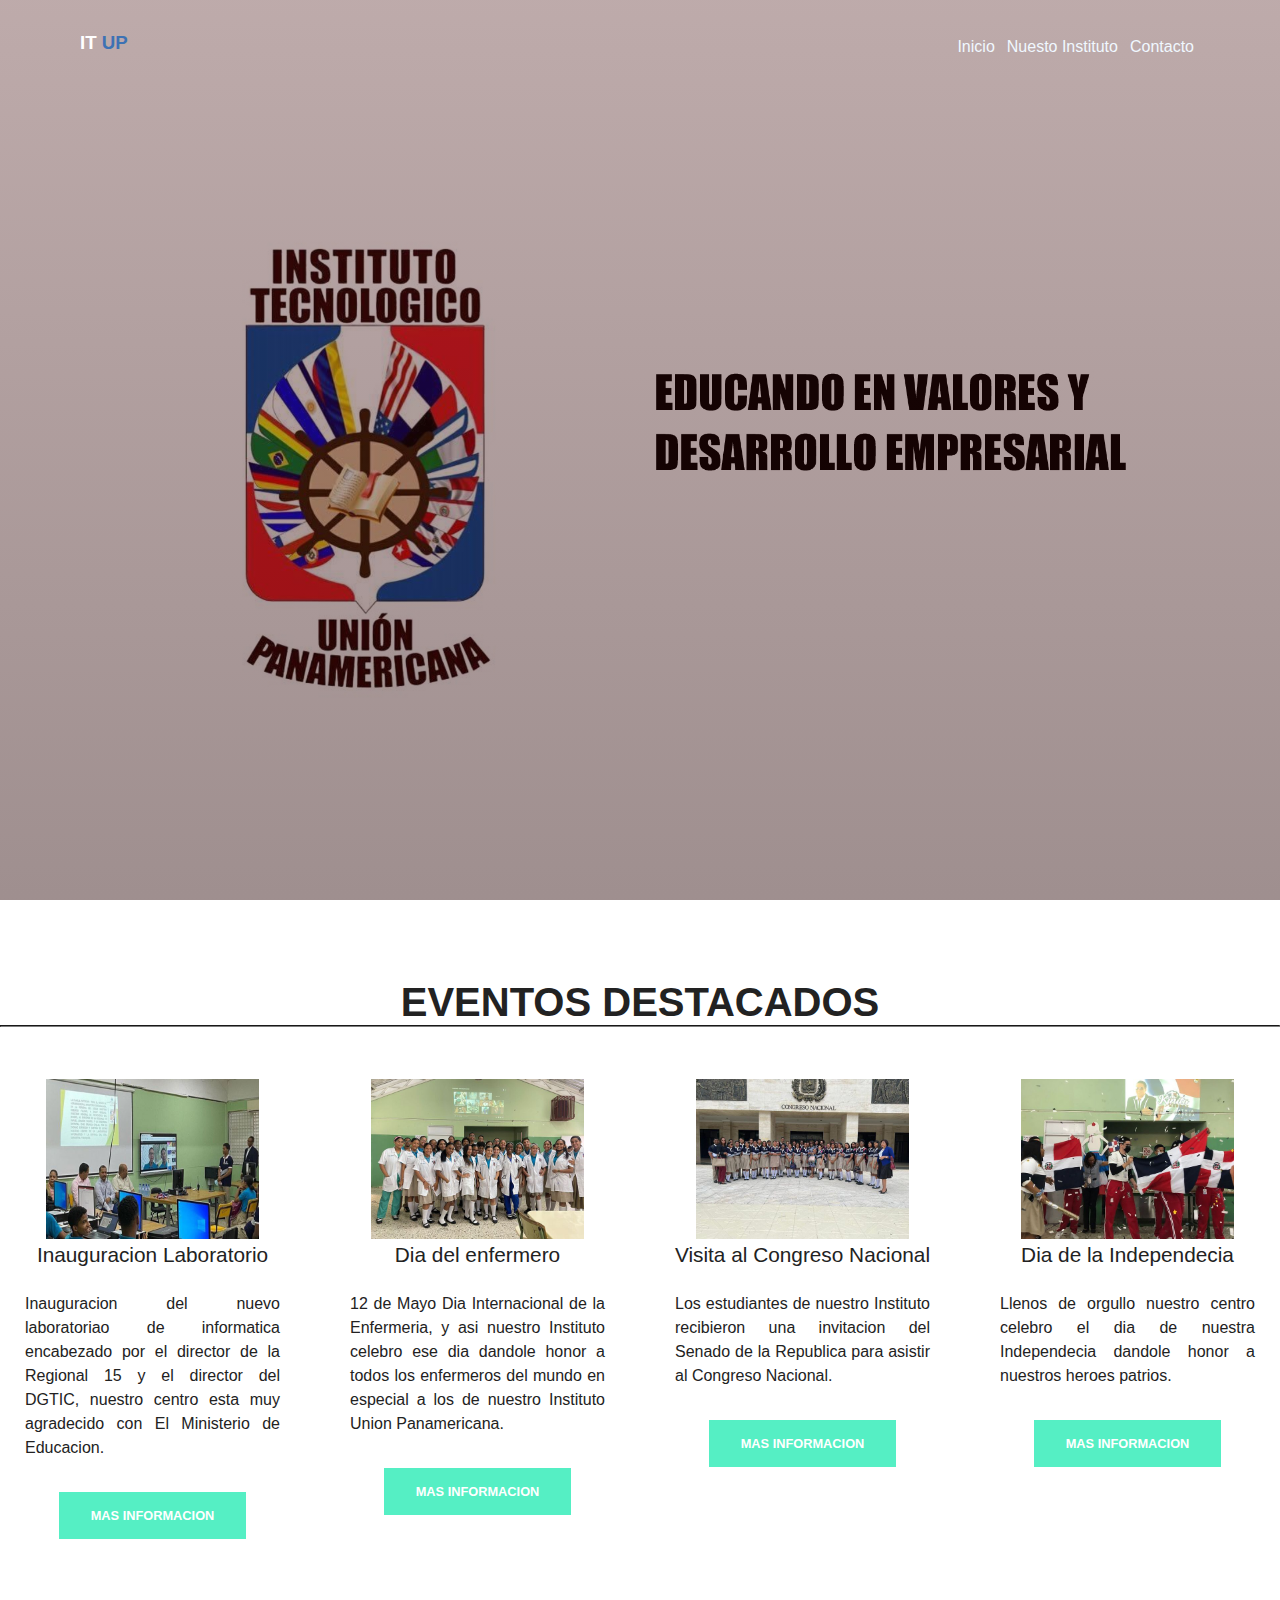
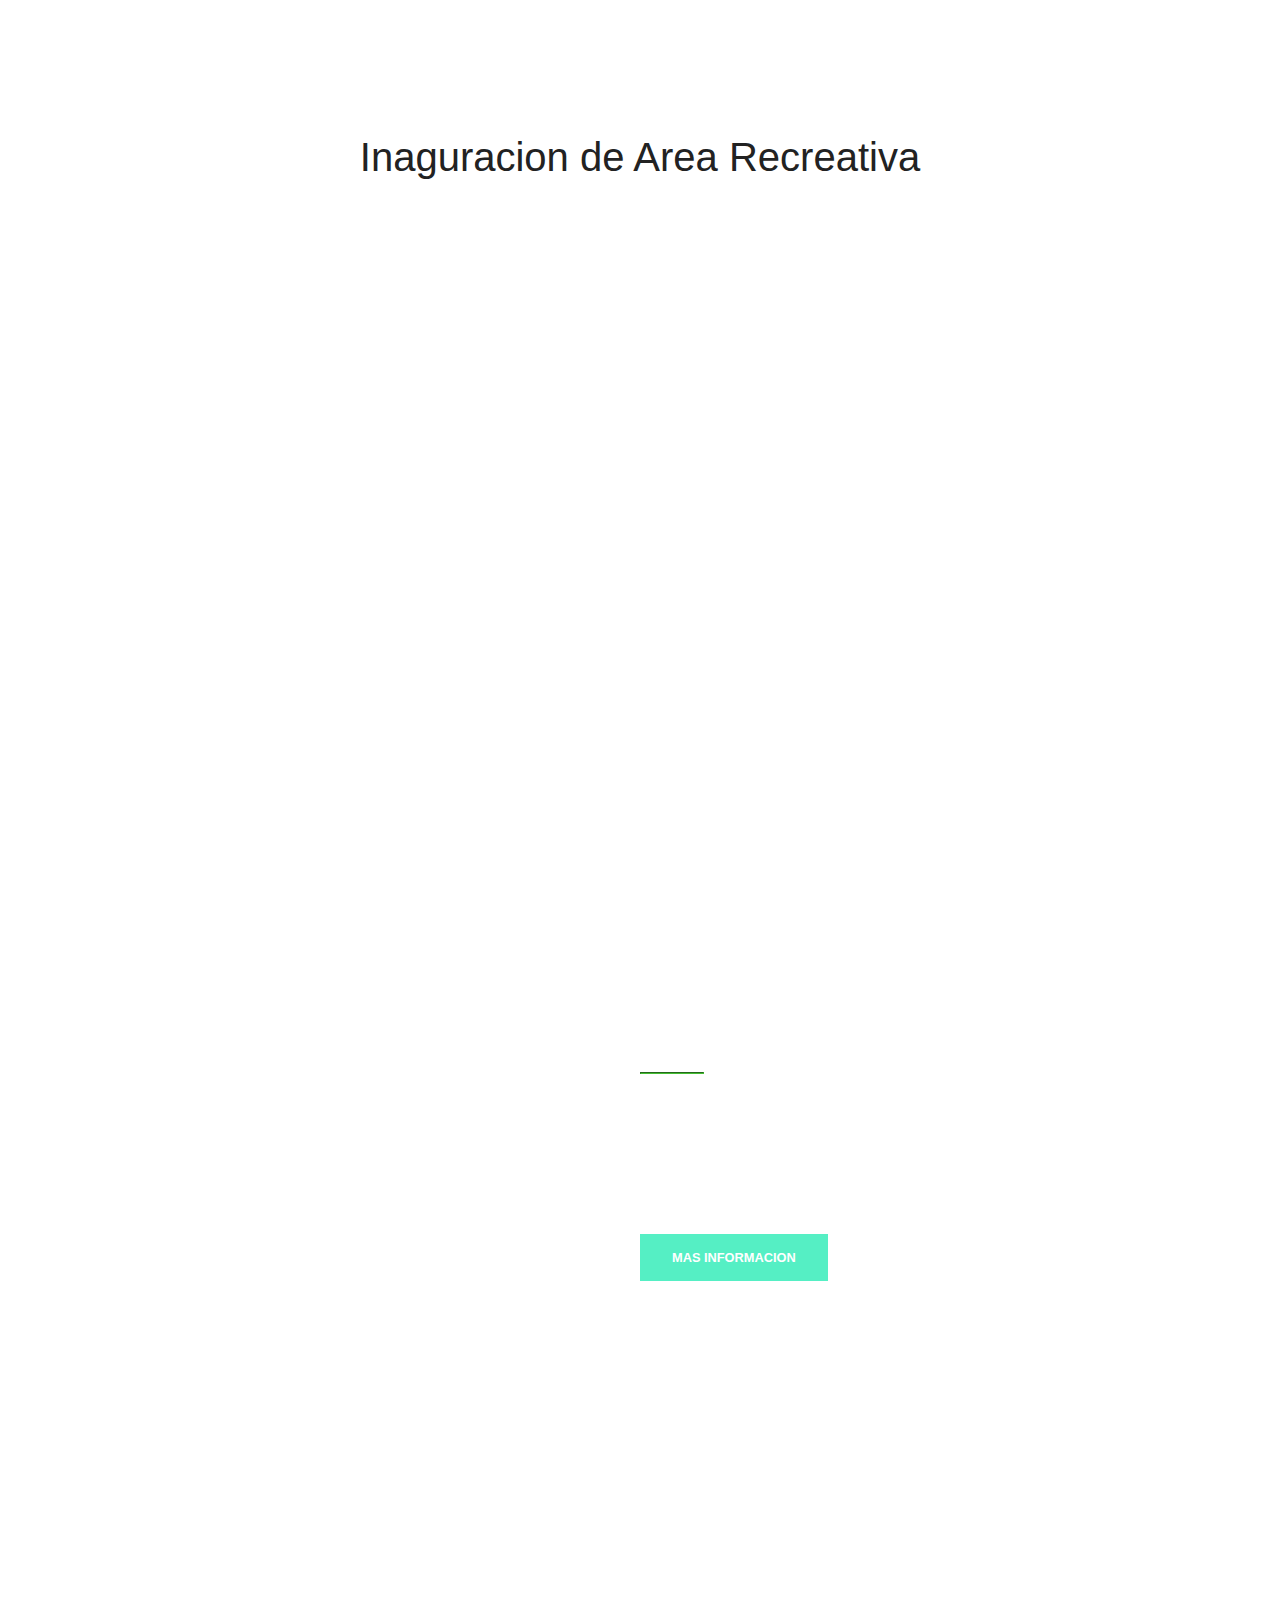
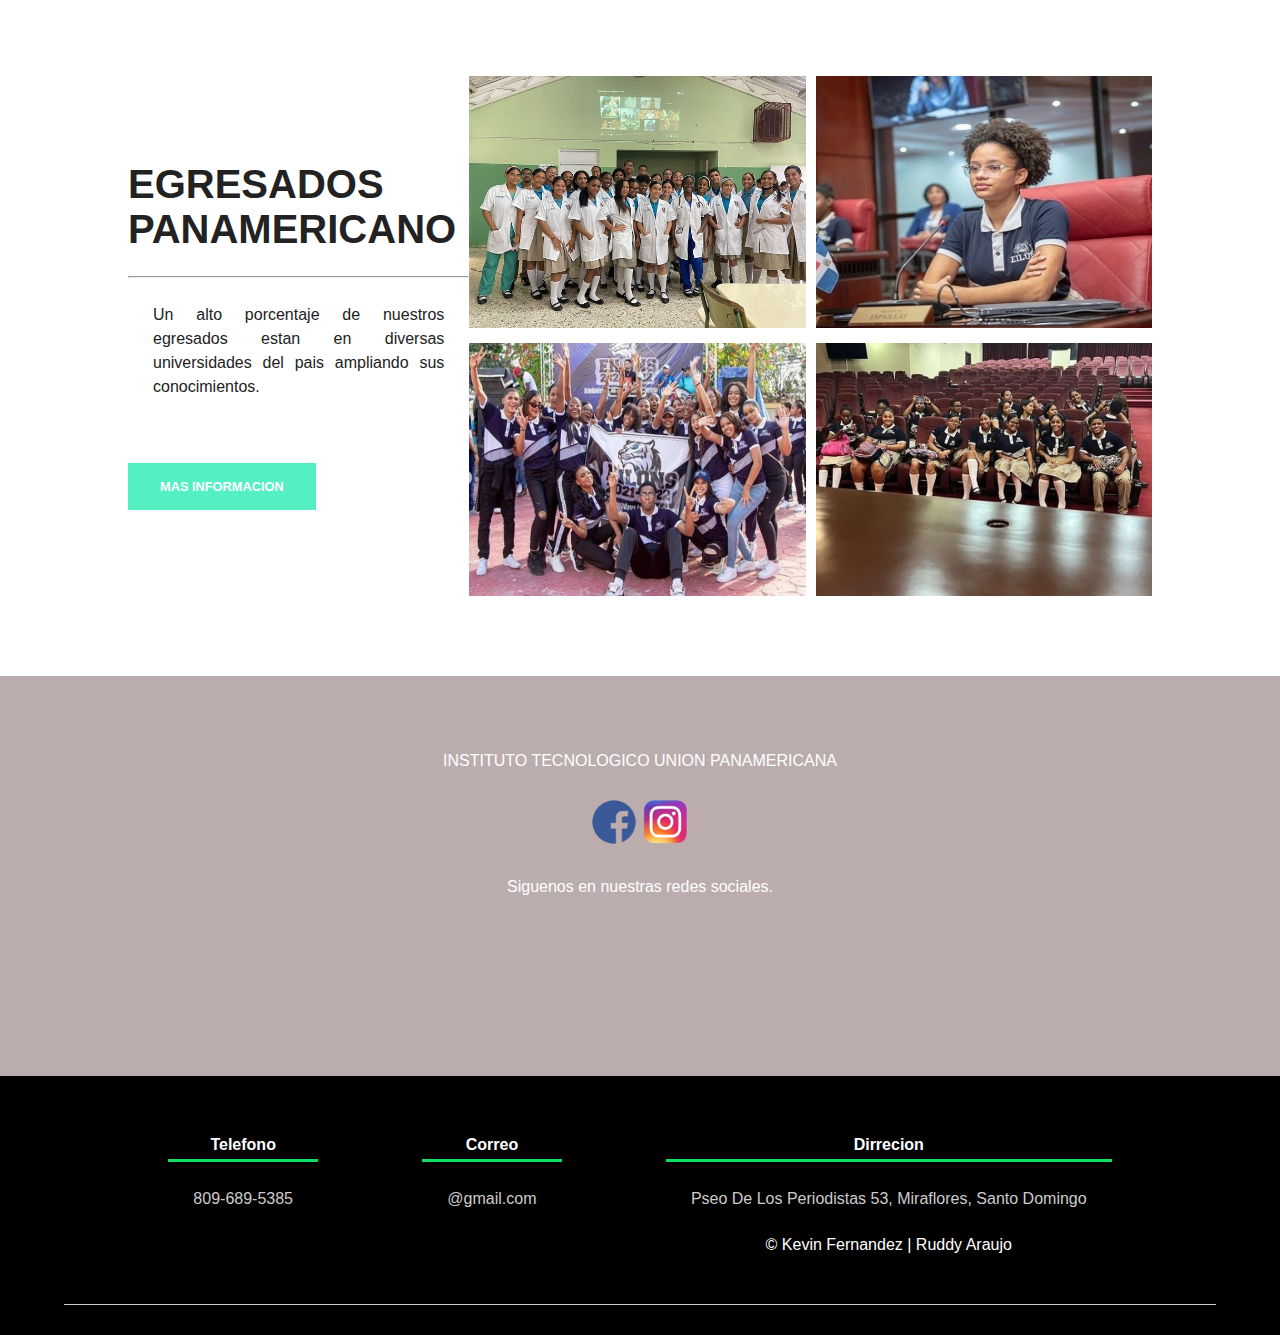
<file: index.html>
<!DOCTYPE html>
<html>

<head>
  <meta charset="utf-8">
  <meta name="viewport" content="width=device-width">
  <title>Instituto Tecnologico Union Panamericana</title>
  <link href="style.css" rel="stylesheet" type="text/css" />
  <link rel="shortcut icon" href="icono.ico" type="image/x-icon">
  <link rel="stylesheet" href="https://cdnjs.cloudflare.com/ajax/libs/font-awesome/5.15.1/css/all.min.css">

</head>

<body>

  <!--primera seccion-->

  <!-- nuevo nav-->


  <div class="primera-seccion">
    <nav class="nav-main">
      <div id="barra-navegacion">
        <h3 id="logo">IT <span style="color: #3d72b4;">UP</span></h3>
        <div> 
          <ul class="nav-menu">
            <li>
              <a href="index.html">Inicio</a>
            </li>
            <li>
              <a href="nuestroinstituto.html">Nuesto Instituto</a>
            </li>
            <li>
              <a href="contacto.html">Contacto</a>
            </li>
          </ul>
          <ul class="nav-menu-derecha">
            <div class="menu-btn">
              <i class="fas fa-bars"></i>
            </div>
          </ul>

    </nav>


  </div>


  <!-- fin nuevo nav-->


                              <!-- <nav class="primera-seccion">
                                <div id="barra-navegacion">
                                  <h3 id="logo">IT <span style="color: #3d72b4;">UP</span></h3>
                                  <div>
                                    <a href="index.html">Inicio</a>
                                    <a href="nuestroinstituto.html">Nuesto Instituto</a>
                                    <a href="contacto.html">Contacto</a>
                                  </div>
                                </div>
                                <div id="primera-seccion-contenido">
                                  <hr>
                                </div>
                              </nav> -->


  <!--tercera-seccion-->
  <div id="tercera-seccion">
    <div id="titulo">
      <h2>Eventos destacados</h2>
      <hr>
    </div>

    <div id="container-tercera-seccion">

      <div class="grid">


        <!-- renombre los contenedores de las imagenes para que sean de tamaño igual a la imagen y tener una sola clase para todos. -->
        <!-- antes img-tercera ahora container-img -->
        <div class="container-img">
          <img src="100.jpg" alt="">
          <h6>Inauguracion Laboratorio</h6>
          <p>Inauguracion del nuevo laboratoriao de informatica encabezado por el director de la Regional 15 y el
            director
            del DGTIC, nuestro centro esta muy agradecido con El Ministerio de Educacion.</p>
          <a href="laboratorio.html" class="btn-verde">Mas informacion</a>
        </div>

        <div class="container-img">
          <img src="enf.jpg" alt="">
          <h6>Dia del enfermero</h6>
          <p>12 de Mayo Dia Internacional de la Enfermeria, y asi nuestro Instituto celebro ese dia dandole honor a
            todos
            los enfermeros del mundo en especial a los de nuestro Instituto Union Panamericana.</p>
          <a href="nuestroinstituto.html" class="btn-verde">Mas informacion</a>
        </div>

        <div class="container-img">
          <img src="cogre.jpg" alt="">
          <h6>Visita al Congreso Nacional</h6>
          <p>Los estudiantes de nuestro Instituto recibieron una invitacion del Senado de la Republica para asistir al
            Congreso Nacional. </p>
          <a href="nuestroinstituto.html" class="btn-verde">Mas informacion</a>
        </div>

        <div class="container-img">
          <img src="2.jpg" alt="">
          <h6>Dia de la Independecia</h6>
          <p>Llenos de orgullo nuestro centro celebro el dia de nuestra Independecia dandole honor a nuestros heroes
            patrios.</p>
          <a href="nuestroinstituto.html" class="btn-verde">Mas informacion</a>

        </div>
      </div>

    </div>
  </div>

  <div class="video">
    <br>
    <br>
    <h1>Inaguracion de Area Recreativa</h1>
    <br>

    <iframe height="400" src="https://www.youtube.com/embed/4mtGfCf6EWY" title="YouTube video player" frameborder="0"
      allow="accelerometer; autoplay; clipboard-write; encrypted-media; gyroscope; picture-in-picture"
      allowfullscreen></iframe>
    <br>
  </div>
  <!--cuarta-seccion-->
  <div id="cuarta-seccion">
    <div id="contenedor">
      <div id="cuarta-seccion-izq" class="mitad"></div>
      <div id="cuarta-seccion-der" class="mitad">
        <h3>El mejor instituto</h3>
        <hr>
        <p>Con unas instalaciones en las que se combina la modernidad, en nuestra hermosa escuela.</p>
        <a href="nuestroinstituto.html" class="btn-verde">Mas informacion</a>
      </div>
    </div>
  </div>

  <!--quinta-seccion-->
  <div id="quinta-seccion">
    <div id="quinta-seccion-izquierda">
      <h3>Egresados Panamericano</h3>
      <hr>
      <p>Un alto porcentaje de nuestros egresados estan en diversas universidades del pais ampliando sus conocimientos.
      </p>
      <a href="nuestroinstituto.html" class="btn-verde">Mas informacion</a>
    </div>
    <div id="quinta-seccion-derecha">
      <img src="3.jpg" alt="">
      <img src="111.jpg" alt="">
      <img src="222.jpg" alt="">
      <img src="333.jpg" alt="">
    </div>
  </div>



     <!--segunda-seccion-->


  <div id="segunda-seccion">
    <p class="frase">INSTITUTO TECNOLOGICO UNION PANAMERICANA</p>

    <div class="redes">
      <a href="https://web.facebook.com/instecupa" target="_blank"><img alt="Siguenos en Facebook" src="facebok.png"
          width=48 height=48 /></a>

      <a href="https://www.instagram.com/instecupa/?hl=es" target="_blank"><img alt="Siguenos en Blogger"
          src="instagram1.png" width=48 height=48 /></a>
    </div>
    <p class="frase">Siguenos en nuestras redes sociales.</p>
    <div class="ubicacion">
      <iframe
      src="https://www.google.com/maps/embed?pb=!1m18!1m12!1m3!1d3784.097575192094!2d-69.91162478622728!3d18.479238887433088!2m3!1f0!2f0!3f0!3m2!1i1024!2i768!4f13.1!3m3!1m2!1s0x8eaf89cb12dbd4bf%3A0x6674b12986144635!2sLiceo%20Uni%C3%B3n%20Panamericana!5e0!3m2!1ses!2sdo!4v1659109977536!5m2!1ses!2sdo"
      width="300" height="100" style="border:0;" allowfullscreen="" loading="lazy"
      referrerpolicy="no-referrer-when-downgrade"></iframe>
    </div>
  </div>
  <!--footer-->
  <footer>
    <div class="contenedor-footer">
      <div class="content-foo">
        <h4>Telefono</h4>
        <p>809-689-5385</p>
      </div>
      <div class="content-foo">
        <h4>Correo</h4>
        <p>@gmail.com</p>
      </div>
      <div class="content-foo">
        <h4>Dirrecion</h4>
        <p>Pseo De Los Periodistas 53, Miraflores, Santo Domingo</p>
      <div class="titulo-final">
          &copy; Kevin Fernandez | Ruddy Araujo
      </div>
    </div>
  </footer>

  <script src="index.js"></script>
</body>

</html>
</file>
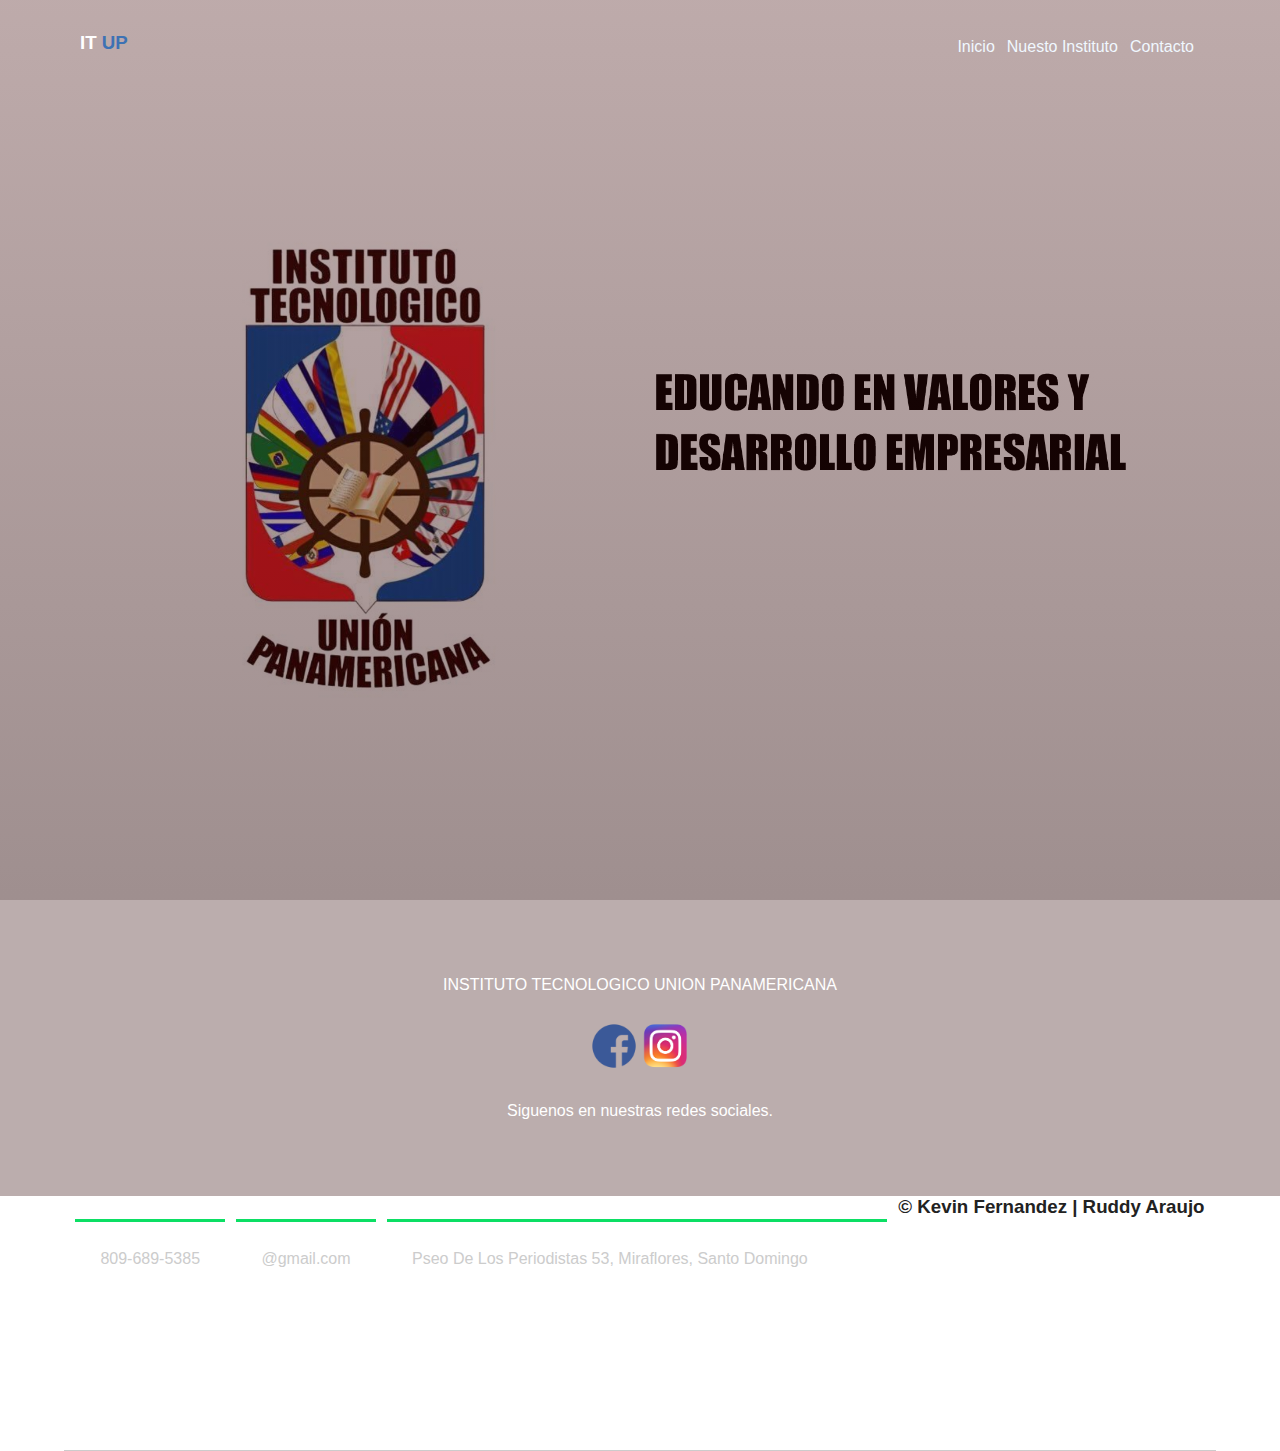
<file: laboratorio.html>
<!DOCTYPE html>
<html>

<head>
  <meta charset="utf-8">
  <meta name="viewport" content="width=device-width">
  <title>Instituto Tecnologico Union Panamericana</title>
  <link href="style.css" rel="stylesheet" type="text/css" />
  <link rel="shortcut icon" href="icono.ico" type="image/x-icon">
  <link rel="stylesheet" href="https://cdnjs.cloudflare.com/ajax/libs/font-awesome/5.15.1/css/all.min.css">

</head>

<body>

  <!--primera seccion-->

  <!-- nuevo nav-->


    <div class="primera-seccion">
        <nav class="nav-main">
        <div id="barra-navegacion">
            <h3 id="logo">IT <span style="color: #3d72b4;">UP</span></h3>
            <div> 
            <ul class="nav-menu">
                <li>
                <a href="index.html">Inicio</a>
                </li>
                <li>
                <a href="nuestroinstituto.html">Nuesto Instituto</a>
                </li>
                <li>
                <a href="contacto.html">Contacto</a>
                </li>
            </ul>
            <ul class="nav-menu-derecha">
                <div class="menu-btn">
                <i class="fas fa-bars"></i>
                </div>
            </ul>
            </div>
        </nav>
    </div>

    <div id="segunda-seccion">
        <p class="frase">INSTITUTO TECNOLOGICO UNION PANAMERICANA</p>
        <div class="redes">
            <a href="https://web.facebook.com/instecupa" target="_blank"><img alt="Siguenos en Facebook" src="facebok.png"width=48 height=48 /></a>
            <a href="https://www.instagram.com/instecupa/?hl=es" target="_blank"><img alt="Siguenos en Blogger"src="instagram1.png" width=48 height=48 /></a>
        </div>
        <p class="frase">Siguenos en nuestras redes sociales.</p>
    </div>
    <div class="contenedor-footer">
        <div class="content-foo">
            <h4>Telefono</h4>
            <p>809-689-5385</p>
        </div>
        <div class="content-foo">
            <h4>Correo</h4>
            <p>@gmail.com</p>
        </div>
        <div class="content-foo">
            <h4>Dirrecion</h4>
            <p>Pseo De Los Periodistas 53, Miraflores, Santo Domingo</p>
            <iframe
              src="https://www.google.com/maps/embed?pb=!1m18!1m12!1m3!1d3784.097575192094!2d-69.91162478622728!3d18.479238887433088!2m3!1f0!2f0!3f0!3m2!1i1024!2i768!4f13.1!3m3!1m2!1s0x8eaf89cb12dbd4bf%3A0x6674b12986144635!2sLiceo%20Uni%C3%B3n%20Panamericana!5e0!3m2!1ses!2sdo!4v1659109977536!5m2!1ses!2sdo"
              width="500" height="100" style="border:0;" allowfullscreen="" loading="lazy"
              referrerpolicy="no-referrer-when-downgrade"></iframe>
        </div>
        <h3 class="titulo-final">&copy; Kevin Fernandez | Ruddy Araujo</h3>
      </footer>
    </div>
    



</body>
</html>
</file>
<file: style.css>
* {
    margin: 0;
    padding: 0;
    box-sizing: border-box;
}


body {
    box-sizing: border-box;
    margin: 0;
    padding: 0;
    height: 100vh;
    font-family: 'noto sans',sans-serif;
    color: #222222;
}

/* Estilo del nuevo nav  */

a {
    color: aliceblue;
    text-decoration: none;
}

ul{
    list-style: none;
}


/* Estilos de Parafos sorido0*/
p {
    font-size: 1em;
    line-height: 1.5;
    text-align: justify;
    margin: 25px;
}

/* Estilos de Parafos sorido0*/

.nav-main ul {
    display: flex;
}

.nav-main ul li{
    padding: 6px;
}

.nav-main ul li a:hover {
    border-bottom: 2px solid #ffffff;
}
.nav-main ul.nav-menu{
    flex: 1;
    margin-left: 20px;
}

.menu-btn {
    display: none;
}


@media screen and (max-width: 600px) {
   
    .menu-btn {
        display: block;
    }

    .nav-main ul.nav-menu {
        display: block;
        position: absolute;
        top: 0;
        left: 0;
        background: #2f3640;
        height: 100%;
        padding: 20px;
        opacity: .9;
        transform: translatex(-500px);
        transition: transform .5s ease-in-out;
    }
    .nav-main ul.nav-menu-derecha{
        margin-right: 20px;
    }

    .nav-main ul.nav-menu.show {
        transform: translateX(-20px);
    }

    .nav-main ul.nav-menu li{
        padding: 20px;
        font-size: 17px;
    }
    .cards-banner-one .content {
        width: 80%;
        padding: 60px 20px;
        justify-content: flex-end;
    }
  }

  
  @media screen and (max-width: 300px) {

    .cards-banner-one .content {
        width: 100%;
        padding: 60px 20px;
        justify-content: flex-end;
    }
}

.showcase{
    width: 100%;
    height: 550px;
    background: url(img/escritorio2.jpg) no-repeat center center/cover;
    padding: 50px;
    margin-bottom: 10px;
    display: flex;
    flex-direction: column;
    align-items: center;
    justify-content: flex-end;

}
.btn {
    cursor: pointer;
    display: inline-block;
    border: 0;
    font-weight: bold;
    padding: 10px 10px;
    background: #262626;
    color: #ffffff;
    font-size: 15px;
    border: 1px solid #ffffff;
    margin: 10px 0;
}
.btn:hover {
    opacity: .6;
} 

.showcase h2
.showcase p {
    margin-bottom: 10px;
}

/* fin  de los estilos del nuevo nav  */

/* inicio play grid  */
.grid {
    display: grid;
    grid-template-columns: repeat(auto-fit, minmax(300px, 1fr));
    grid-gap: 20px;
    margin-top: 20px;
}
/* fin play grid  */



/* las clases reutilizables*/

.btn-verde {
    text-decoration: none;
    color: white;
    font-size: 0.8rem;
    font-family: 'montserrant',sans-serif;
    text-transform: uppercase;
    font-weight: 700;
    background-color: #55efc4;
    padding: 1rem 2rem;
    display: inline-block;
    align-self: center;
}

.frase {
    text-align: center;
    color: black;
}

/*acaban los reutilizables*/

/*comienza primera seccion*/

.primera-seccion{
    background: linear-gradient(rgba(68,13,13,0.35),rgba(38,2,2,0.445)),url(qqq.jpg) no-repeat center/cover;
    background-attachment: fixed;
    height: 100vh;
    color: white;
}

#barra-navegacion{
    display: flex;
    flex-direction: row;
    justify-content: space-between;
    margin: auto 5rem;
    padding-top: 2rem;
    padding-bottom: 2rem;
}
#logo{
    margin: 0;
    text-transform: uppercase;
    font-weight: 700;
    font-stretch: wider;
}
nav > a {
    text-decoration: none;
    color: white;
    padding-left: 1rem;
    padding-right: 1rem;
}

nav > a:hover {
    color: #44bd32;
}

#primera-seccion-contenido{
    margin-top: 8rem;
    display: flex;
    flex-direction: column;
    text-align: center;

}

#primera-seccion-contendido>p{
    text-transform: capitalize;
    font-family: 'montserrant',sans-serif;
    font-size: 1rem;
    margin-bottom: 0.5rem;
    font-weight: bold;
}

#primera-seccion-contendido> hr{
    width: 4.5rem;
    border-color: #44bd32;

}

#primera-seccion-contendido> h1 {
    font-family: 'montserrant',sans-serif;
    text-transform: uppercase;
    font-size: 4rem;
    font-weight: 700;
    margin-bottom: 2.5rem;

}

/*termino de la primera seccion*/

/*Comienza la segunda seccion*/

#segunda-seccion{
    background-color: rgb(187, 173, 173);
    min-height: 10rem;
    display: flex;
    flex-direction: column;
    justify-content: center;
    padding: 3rem;
}

#segunda-seccion > p{
    color: #fff;
}

.ubicacion{
    text-align: center;
}

.redes{
   text-align: center;
}

/*termina segunda seccion*/

/*tercera seccion*/
#tercera-seccion{
    margin: auto;
    display: flex;
    flex-direction:column;
    width: 100%;
    padding-top: 5rem;
    padding-bottom: 5rem;
}

#titulo{
    margin-bottom: 2rem;

}

#titulo > h2 {
    text-transform: uppercase;
    text-align: center;
    font-family: 'montserrant',sans-serif;
    font-size: 2.5rem;
    font-weight: 700;
}

#titulo > hr {
    width: 100%;
    border-color: rgb(28 28 28 / 90%);
}



#container-tercera-seccion{
    text-align: center;
    display: flex;
    flex-direction: row;

}
.img-tercera{
    padding-right: 1rem;
    padding-left: 1rem;

}

.container-img > h6 {
    text-align: center;
    font-family: 'montserrant',sans-serif;
    font-size: 1.3rem;
    font-weight: 200;
    margin-bottom: 1rem.5rem;
}

.container-img p{
    margin-bottom: 2rem;

}

.container-img > img {
    max-width: 70%;
}

/*termina tercera seccion sorido0*/


/*comienza cuarta seccion*/


#cuarta-seccion{

    background: linear-gradient(rgba(0,0,0,0.7),rgba(0,0,0,0.905)),url(portada.jpg) no-repeat center/cover;
    background-attachment: fixed;
    height: 100vh;
    color: white;
    display: flex;
    flex-direction: column;
}

#contenedor{
    width: 80%;
    margin: auto;
    display:flex;
    flex-direction: row;
}

.mitad{
    width: 50%;

}

#cuarta-seccion-der >h3 {
    text-transform: uppercase;
    font-family: 'montserrant',sans-serif;
    font-size: 2.5rem;
    font-weight: 700;
    margin-bottom: 1rem;
}

#cuarta-seccion-der >hr {
    width: 4rem;
    border-color: #44bd32;
    margin-left: 0;
    margin-bottom: 3rem;

}

#cuarta-seccion-der >p {
    margin-bottom: 4rem;

}

/*acaba 4ta seccion*/
/*comienza la quinta seccion*/
#quinta-seccion{
    width: 80%;
    margin: auto;
    display: flex;
    flex-direction: row;
    align-items: center;
    padding-top: 5rem;
    padding-bottom: 5rem;
}
#quinta-seccion-izquierda{
    flex: 1;
}

#quinta-seccion-izquierda >h3 {
    text-transform: uppercase;
    font-family: 'montserrant',sans-serif;
    font-size: 2.5rem;
    font-weight: 700;
    margin-bottom: 1.5rem;

}

#quinta-seccion-izquierda >p{
    margin-bottom: 4rem;

}

#quinta-seccion-derecha{
    flex: 2;
    display: grid;
    grid-template-columns: repeat(2,1fr);
    gap: 15px 10px;
    justify-items: center;
    align-items: center;
}

#quinta-seccion-derecha > img{
    max-width: 100%;

}

#quinta-seccion-derecha >hr {
    width: 4.5rem;
    border-color: #44bd32;
    margin-left: 0;
    margin-bottom: 3rem;
}
/*termina quinta*/
/*empieza footer*/

footer{
    background-color: black;
    color: white;
    padding-top: 1.2rem;
    padding-bottom: 1.2rem;
    display: flex;
    flex-direction: column;
    text-align: center;

}

footer{
    background: #000000;
    padding: 60px 0 30px 0;
    margin: auto;
    overflow: hidden;
}

.contenedor-footer{
    display: flex;
    width: 90%;
    justify-content: space-evenly;
    margin: auto;
    padding-bottom: 50px;
    border-bottom: 1px solid #ccc;
}

.content-foo{
    text-align: center;
}

.content-foo h4{
    color: #fff;
    border-bottom: 3px solid #0cdf64;
    padding-bottom: 5px;
    margin-bottom: 10px;
}

.titulo-final{
    text-align: center;
    justify-content: center ;
}

.content-foo p{
    color: #ccc;
}

#historia{
    text-align: center;
    font-weight: 900;
}

.nuestroinstituto >p {
    text-align: center;
    font-family: 'montserrant',sans-serif;
    font-size: 1rem;
    font-weight: 300;
    margin-left: 50px;
    margin-right: 50px;
}

.mision >ul {
    text-align: center;
    font-family: 'montserrant',sans-serif;
    font-size: 1rem;
    font-weight: 300;
    margin-left: 50px;
    margin-right: 50px;
}

#misioncom {
    text-align: center;
    font-weight: 900;
}

#misioncom >h4{
    text-align: center;
}

.vision {
    text-align: center;
    font-family: 'montserrant',sans-serif;
    font-size: 1rem;
    font-weight: 300;
    margin-left: 50px;
    margin-right: 50px;
}

#visioncom {
    text-align: center;
    font-weight: 900;
}

.titulo-final > h3 {
    text-align: center;
    justify-content: center;
}

/*video*/
.video {margin: auto;
display: flex;
flex-direction:column;
width: 60%;
height: auto;
padding-top: 5rem;
padding-bottom: 5rem;
}

.video > h1 {
    text-align: center;
    font-family: 'montserrant',sans-serif;
    font-size: 2.5rem;
    font-weight: 200;
    margin-bottom: 1rem.5rem;

}
</file>
